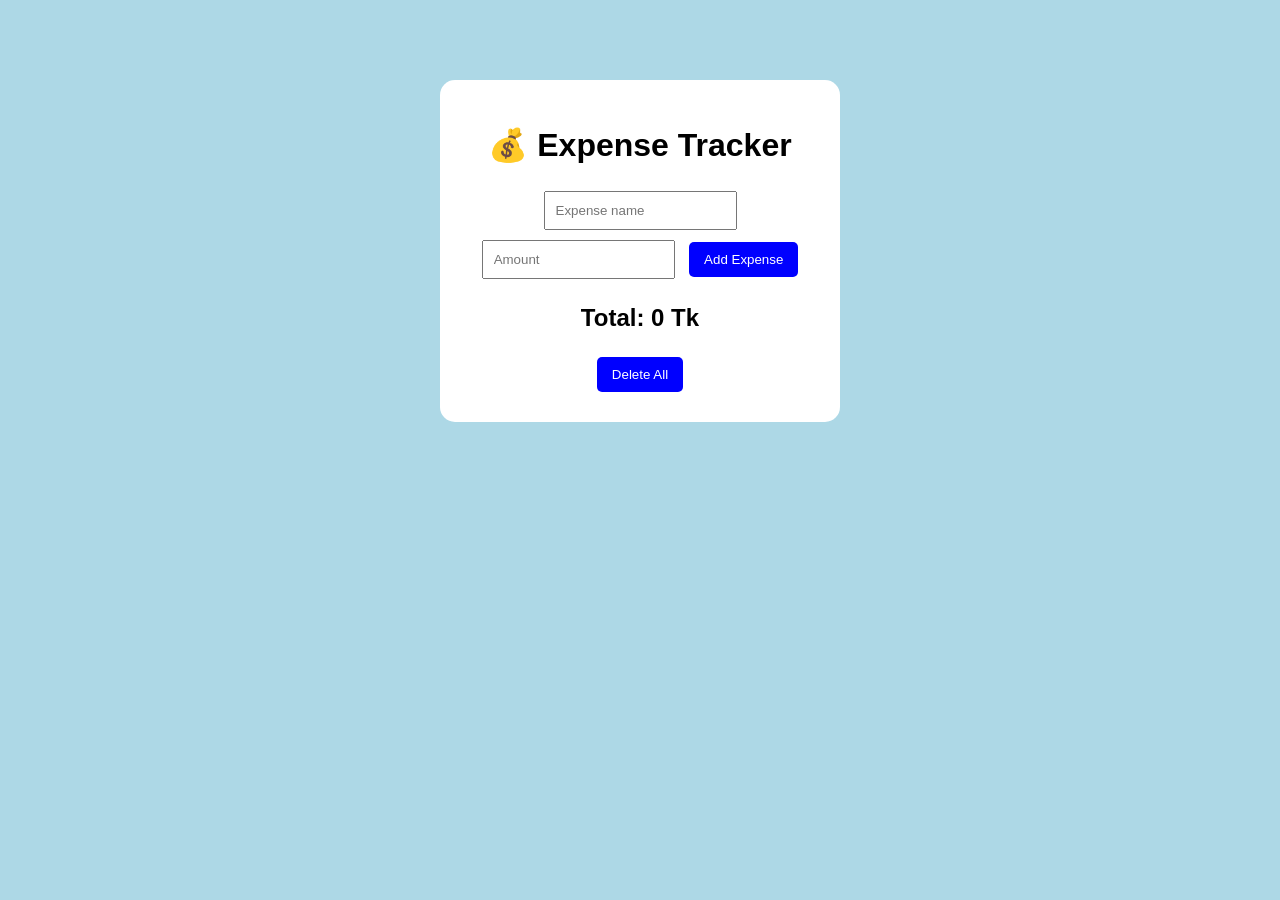
<file: Group10_Daily Tracker/index.html>
<!DOCTYPE html>

<html>

<head>

    <title>Expense Tracker</title>

    <link rel="stylesheet" href="index.css">

</head>

<body>

<div class="box">

    <h1>💰 Expense Tracker</h1>

    <input id="name" placeholder="Expense name">

    <input id="amount" type="number" placeholder="Amount">

    <button onclick="addExpense()">Add Expense</button>

    <ul id="list"></ul>

    <h2>Total: <span id="total">0</span> Tk</h2>

    <button onclick="deleteAll()">Delete All</button>

</div>

<script src="index.js"></script>

</body>

</html>
</file>
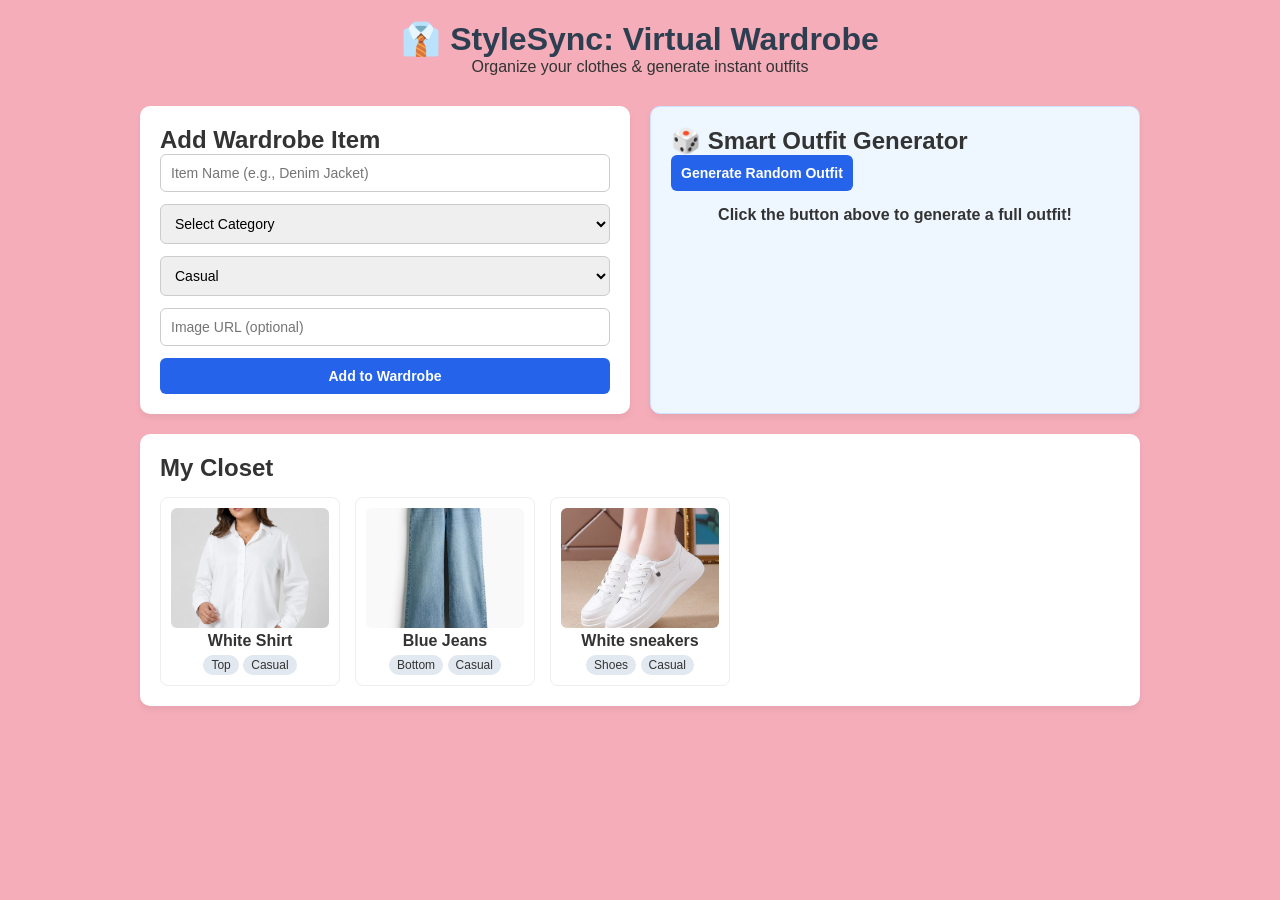
<file: group 9/project-1.html>
<!DOCTYPE html>
<html lang="en">
<head>
  <meta charset="UTF-8" />
  <meta name="viewport" content="width=device-width, initial-scale=1.0"/>
  <title>Smart Virtual Wardrobe & Outfit Planner</title>
  <style>
    * { box-sizing: border-box; margin: 0; padding: 0; font-family: 'Segoe UI', Tahoma, Geneva, Verdana, sans-serif; }
    body { background-color: rgb(244, 173, 185); color: #333; padding: 20px; }
    header { text-align: center; margin-bottom: 30px; }
    header h1 { color: #2c3e50; }

    .container { display: grid; grid-template-columns: 1fr 1fr; gap: 20px; max-width: 1000px; margin: 0 auto; }
    .card { background: white; padding: 20px; border-radius: 10px; box-shadow: 0 4px 6px rgba(0,0,0,0.05); }
    .highlight { background: #eef6ff; border: 1px solid #cce4ff; }
    .full-width { grid-column: 1 / -1; }

    form { display: flex; flex-direction: column; gap: 12px; }
    input, select, button { padding: 10px; border: 1px solid #ccc; border-radius: 6px; font-size: 14px; }
    button { background: #2563eb; color: white; font-weight: bold; cursor: pointer; border: none; }
    button:hover { background: #1d4ed8; }

    .grid { display: grid; grid-template-columns: repeat(auto-fill, minmax(180px, 1fr)); gap: 15px; margin-top: 15px; }
    .item-card { border: 1px solid #eee; border-radius: 8px; padding: 10px; background: #fff; text-align: center; }
    .item-card img { width: 100%; height: 120px; object-fit: cover; border-radius: 6px; }
    .badge { display: inline-block; padding: 3px 8px; font-size: 12px; border-radius: 12px; background: #e2e8f0; margin-top: 5px; }

    .outfit-display { display: flex; gap: 10px; margin-top: 15px; justify-content: space-around; font-weight: bold; }
    .outfit-slot { border: 2px dashed #93c5fd; padding: 10px; border-radius: 8px; width: 30%; text-align: center; background: white; }

    @media (max-width: 600px) {
      .container { grid-template-columns: 1fr; }
      .outfit-display { flex-direction: column; }
      .outfit-slot { width: 100%; }
    }
  </style>
</head>
<body>
  <header>
    <h1>👔 StyleSync: Virtual Wardrobe</h1>
    <p>Organize your clothes & generate instant outfits</p>
  </header>

  <main class="container">
    <!-- Section 1: Add New Item -->
    <section class="card">
      <h2>Add Wardrobe Item</h2>
      <form id="wardrobeForm">
        <input type="text" id="itemName" placeholder="Item Name (e.g., Denim Jacket)" required />
        <select id="itemCategory" required>
          <option value="">Select Category</option>
          <option value="Top">Top</option>
          <option value="Bottom">Bottom</option>
          <option value="Shoes">Shoes</option>
        </select>
        <select id="itemOccasion">
          <option value="Casual">Casual</option>
          <option value="Formal">Formal</option>
          <option value="Sport">Sport</option>
        </select>
        <input type="url" id="imageUrl" placeholder="Image URL (optional)" />
        <button type="submit">Add to Wardrobe</button>
      </form>
    </section>

    <!-- Section 2: Random Outfit Generator -->
    <section class="card highlight">
      <h2>🎲 Smart Outfit Generator</h2>
      <button id="generateBtn">Generate Random Outfit</button>
      <div id="outfitDisplay" class="outfit-display">
        <p>Click the button above to generate a full outfit!</p>
      </div>
    </section>

    <!-- Section 3: Wardrobe Collection -->
    <section class="card full-width">
      <h2>My Closet</h2>
      <div id="wardrobeGrid" class="grid"></div>
    </section>
  </main>

  <script>
    // Initial sample items
    let wardrobe = [
      { id: 1, name: "White Shirt", category: "Top", occasion: "Casual", image: "Shirt_Wh_1_jpg.webp" },
      { id: 2, name: "Blue Jeans", category: "Bottom", occasion: "Casual", image: "Image_4.jpg" },
      { id: 3, name: "White sneakers", category: "Shoes", occasion: "Casual", image: "Female-Footwear-Graceful-Lace-up-Women-s-Sneakers-White-Shoes-Woman-Sport-Shoe-Lady-Sneaker.avif" }
    ];

    const form = document.getElementById("wardrobeForm");
    const grid = document.getElementById("wardrobeGrid");
    const generateBtn = document.getElementById("generateBtn");
    const outfitDisplay = document.getElementById("outfitDisplay");

    // Render Wardrobe Items
    function renderWardrobe() {
      grid.innerHTML = wardrobe.map(item => `
        <div class="item-card">
          <img src="${item.image || 'https://via.placeholder.com/150'}" alt="${item.name}">
          <h4>${item.name}</h4>
          <span class="badge">${item.category}</span>
          <span class="badge">${item.occasion}</span>
        </div>
      `).join("");
    }

    // Add Item
    form.addEventListener("submit", (e) => {
      event.preventDefault();
      const newItem = {
        id: Date.now(),
        name: document.getElementById("itemName").value,
        category: document.getElementById("itemCategory").value,
        occasion: document.getElementById("itemOccasion").value,
        image: document.getElementById("imageUrl").value || 'https://via.placeholder.com/150'
      };
      wardrobe.push(newItem);
      renderWardrobe();
      form.reset();
    });

    // Generate Random Outfit
    generateBtn.addEventListener("click", () => {
      const tops = wardrobe.filter(i => i.category === "Top");
      const bottoms = wardrobe.filter(i => i.category === "Bottom");
      const shoes = wardrobe.filter(i => i.category === "Shoes");

      if (!tops.length || !bottoms.length || !shoes.length) {
        alert("Please ensure you have at least one Top, Bottom, and Shoes in your wardrobe!");
        return;
      }

      const randomTop = tops[Math.floor(Math.random() * tops.length)];
      const randomBottom = bottoms[Math.floor(Math.random() * bottoms.length)];
      const randomShoes = shoes[Math.floor(Math.random() * shoes.length)];

      outfitDisplay.innerHTML = `
        <div class="outfit-slot">👕 ${randomTop.name}</div>
        <div class="outfit-slot">👖 ${randomBottom.name}</div>
        <div class="outfit-slot">👟 ${randomShoes.name}</div>
      `;
    });

    // Initial Render
    renderWardrobe();
  </script>
</body>
</html>
</file>
<file: Group10_Daily Tracker/index.css>
body {
    font-family: Arial;
    background: lightblue;
    text-align: center;
}

.box {
    width: 350px;
    margin: 80px auto;
    padding: 25px;
    background: white;
    border-radius: 15px;
}

input {
    padding: 10px;
    margin: 5px;
}

button {
    padding: 10px 15px;
    margin: 5px;
    background: blue;
    color: white;
    border: none;
    border-radius: 5px;
    cursor: pointer;
}

li {
    list-style: none;
    margin: 8px;
    padding: 8px;
    background: lightgray;
}

.delete {
    background: red;
    margin-left: 10px;
}
</file>
